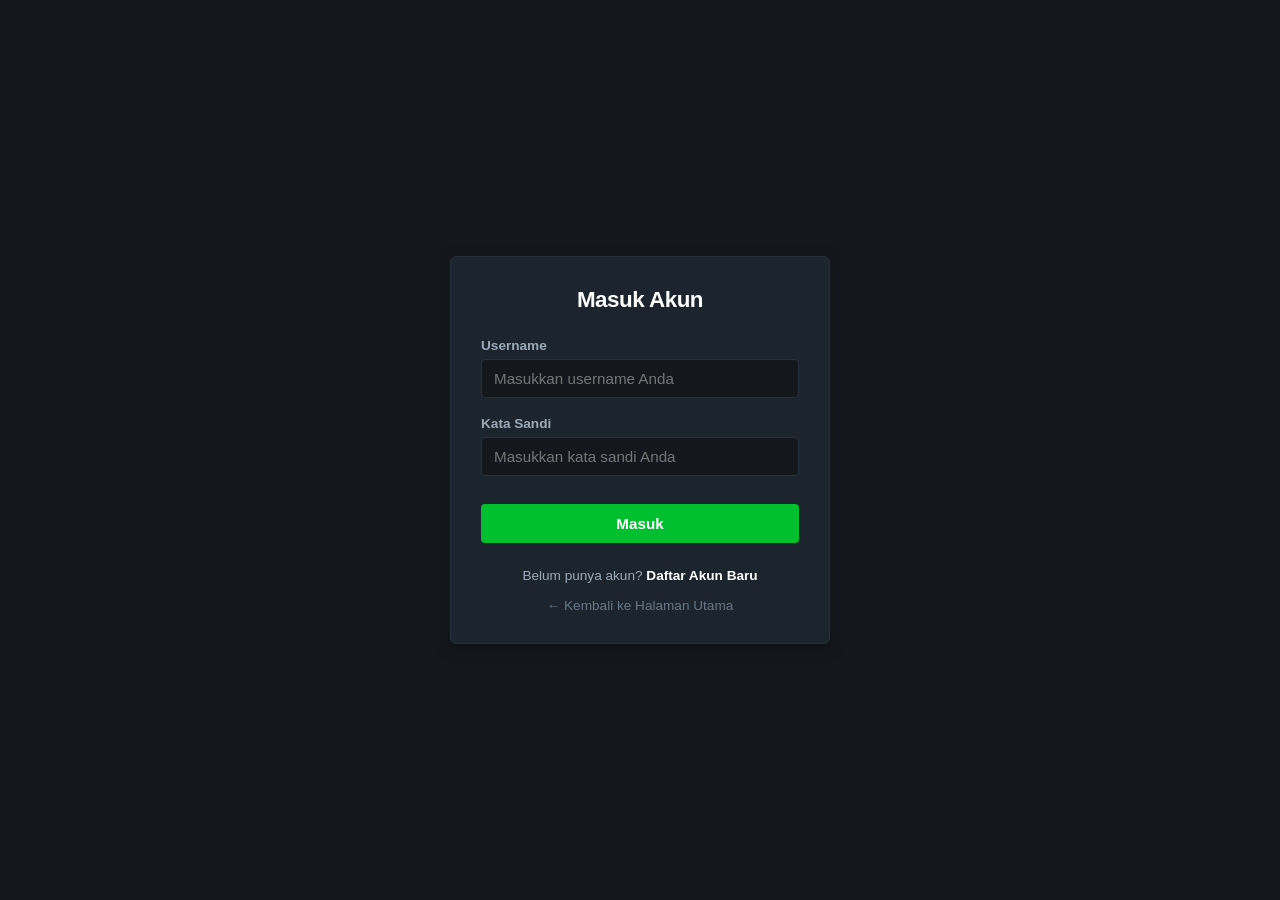
<file: login/index.html>
<!DOCTYPE html>
<html lang="id">
<head>
  <meta charset="UTF-8">
  <meta name="viewport" content="width=device-width, initial-scale=1.0">
  <title>Log In</title>
  <link rel="stylesheet" href="style.css">
</head>
<body>

  <div class="auth-card">
    <div class="auth-header">
      <h2>Masuk Akun</h2>
    </div>

    <!-- alert -->
    <div id="alertBox" class="pesan-box" style="display:none;"></div>

    <!-- FORM -->
    <form id="loginForm">

      <div class="field-group">
        <label for="username">Username</label>
        <input 
          type="text"
          id="username"
          placeholder="Masukkan username Anda"
          required
        >
      </div>

      <div class="field-group">
        <label for="password">Kata Sandi</label>
        <input 
          type="password"
          id="password"
          placeholder="Masukkan kata sandi Anda"
          required
        >
      </div>

      <button type="submit" class="btn-auth-submit">
        <span id="labelMasuk">Masuk</span>
      </button>

    </form>

    <div class="auth-footer">
      <p>
        Belum punya akun?
        <a href="register.html">Daftar Akun Baru</a>
      </p>

      <p class="back-home-wrap">
        <a href="../index.html" class="link-back">
          ← Kembali ke Halaman Utama
        </a>
      </p>
    </div>

  </div>

  <script src="js/login.js"></script>

</body>
</html>
</file>
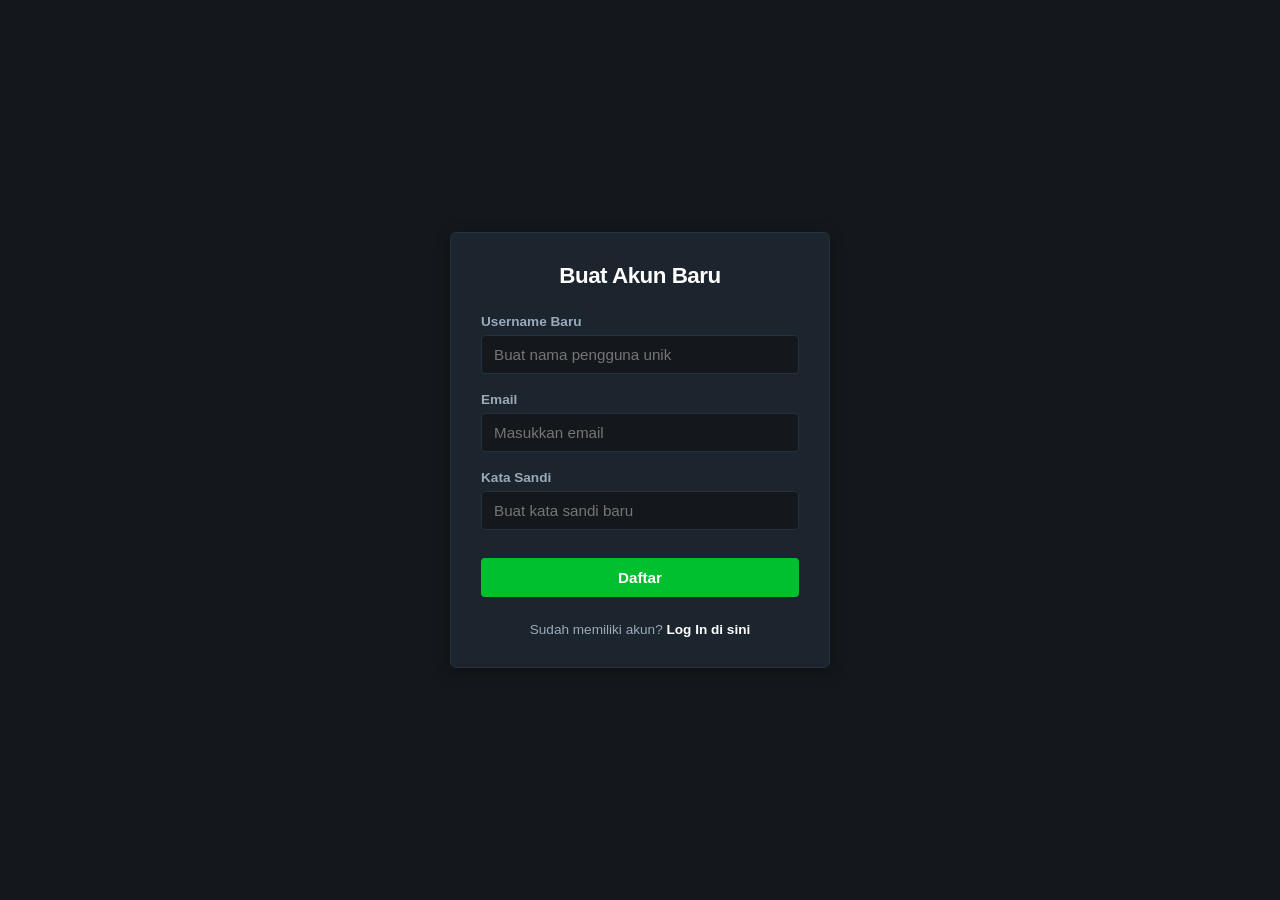
<file: login/register.html>
<!DOCTYPE html>
<html lang="id">
<head>
  <meta charset="UTF-8">
  <meta name="viewport" content="width=device-width, initial-scale=1.0">
  <title>Registrasi Akun</title>
  <link rel="stylesheet" href="style.css">
</head>
<body>

  <div class="auth-card">

    <div class="auth-header">
      <h2>Buat Akun Baru</h2>
    </div>

    <!-- pesan -->
    <p id="message"></p>

    <!-- FORM -->
    <form id="registerForm">

      <div class="field-group">
        <label for="username">Username Baru</label>
        <input
          type="text"
          id="username"
          placeholder="Buat nama pengguna unik"
          required
        >
      </div>

      <div class="field-group">
        <label for="email">Email</label>
        <input
          type="email"
          id="email"
          placeholder="Masukkan email"
          required
        >
      </div>

      <div class="field-group">
        <label for="password">Kata Sandi</label>
        <input
          type="password"
          id="password"
          placeholder="Buat kata sandi baru"
          required
        >
      </div>

      <button type="submit" class="btn-auth-submit animation-btn">
        <span id="labelDaftar">Daftar</span>
      </button>

    </form>

    <div class="auth-footer">
      <p>
        Sudah memiliki akun?
        <a href="index.html">Log In di sini</a>
      </p>
    </div>

  </div>

  <script src="js/register.js"></script>

</body>
</html>
</file>
<file: login/style.css>
* {
  margin: 0;
  padding: 0;
  box-sizing: border-box;
  font-family: -apple-system, BlinkMacSystemFont, "Segoe UI", Roboto, sans-serif;
}

body {
  background-color: #14181c;
  display: flex;
  justify-content: center;
  align-items: center;
  min-height: 100vh;
  padding: 20px;
  color: #9ab;
}

.auth-card {
  background-color: #1c252d;
  width: 100%;
  max-width: 380px;
  padding: 30px;
  border-radius: 6px;
  border: 1px solid #24303c;
  box-shadow: 0 4px 15px rgba(0,0,0,0.3);
}

.auth-header h2 {
  color: #ffffff;
  font-size: 1.4rem;
  margin-bottom: 25px;
  text-align: center;
  font-weight: 600;
  letter-spacing: -0.5px;
}

.field-group {
  margin-bottom: 18px;
}

.field-group label {
  display: block;
  margin-bottom: 6px;
  color: #9ab;
  font-size: 0.85rem;
  font-weight: 600;
}

.field-group input {
  width: 100%;
  padding: 10px 12px;
  background-color: #14181c;
  border: 1px solid #24303c;
  border-radius: 4px;
  color: #ffffff;
  outline: none;
  font-size: 0.95rem;
}

.field-group input:focus {
  border-color: #445566;
}

.btn-auth-submit {
  width: 100%;
  padding: 11px;
  background-color: #00c030;
  color: #ffffff;
  border: none;
  border-radius: 4px;
  font-size: 0.95rem;
  font-weight: 600;
  cursor: pointer;
  margin-top: 10px;
  transition: background-color 0.2s;
}

.btn-auth-submit:hover {
  background-color: #00b02a;
}

.auth-footer {
  margin-top: 25px;
  text-align: center;
  font-size: 0.85rem;
}

.auth-footer a {
  color: #ffffff;
  text-decoration: none;
  font-weight: 600;
}

.auth-footer a:hover {
  text-decoration: underline;
}

.back-home-wrap {
  margin-top: 15px;
}

.link-back {
  color: #667788 !important;
  font-weight: 500 !important;
}

/* BOX NOTIFIKASI DARI JAVASCRIPT BAWAAN */
.pesan-box {
  padding: 10px;
  margin-bottom: 15px;
  border-radius: 4px;
  font-size: 0.85rem;
  text-align: center;
}

/* Class 'error' & 'sukses' dicari otomatis oleh script js milikmu */
.pesan-box.error {
  background-color: rgba(224, 122, 62, 0.15);
  color: #e07a3e;
  border: 1px solid rgba(224, 122, 62, 0.3);
}

.pesan-box.sukses {
  background-color: rgba(75, 158, 107, 0.15);
  color: #4b9e6b;
  border: 1px solid rgba(75, 158, 107, 0.3);
}
</file>
